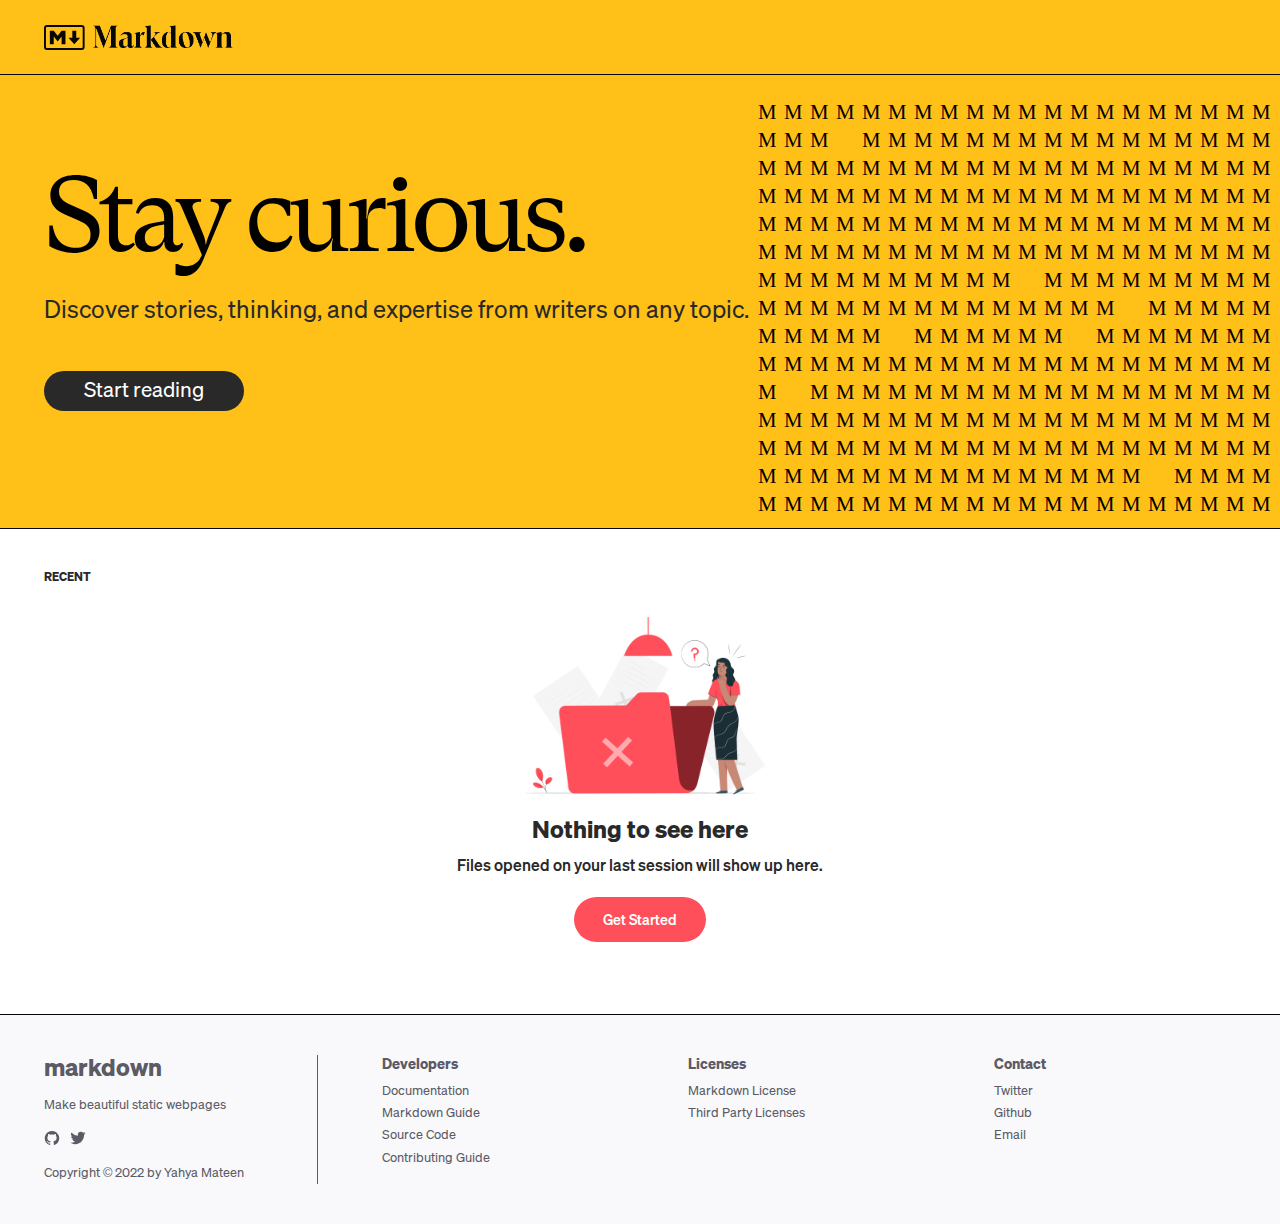
<file: index.html>
<!DOCTYPE html>
<!--[if lt IE 7]>      <html class="no-js lt-ie9 lt-ie8 lt-ie7"> <![endif]-->
<!--[if IE 7]>         <html class="no-js lt-ie9 lt-ie8"> <![endif]-->
<!--[if IE 8]>         <html class="no-js lt-ie9"> <![endif]-->
<!--[if gt IE 8]>      <html class="no-js"> <!--<![endif]-->
<html>
  <head>
    <meta charset="utf-8" />
    <meta http-equiv="X-UA-Compatible" content="IE=edge" />
    <title>Markdown</title>
    <meta
      name="description"
      content="Markdown is an application that converts markdown files into beautiful static webpages with several useful features."
    />
    <meta name="viewport" content="width=device-width, initial-scale=1" />
    <link rel="shortcut icon" type="image/x-icon" href="src/static/favicon.png" />
    <link rel="stylesheet" href="src/styles/style.css" />
  </head>
  <body>
    <!--[if lt IE 7]>
      <p class="browsehappy">
        You are using an <strong>outdated</strong> browser. Please <a href="#">upgrade your browser</a> to improve your experience.
      </p>
    <![endif]-->

    <header>
      <div class="max-width">
        <svg class="logo-icon" xmlns="http://www.w3.org/2000/svg" viewBox="0 0 208 128">
          <rect width="198" height="118" x="5" y="5" ry="10" stroke="currentColor" stroke-width="10" fill="none" />
          <path d="M30 98V30h20l20 25 20-25h20v68H90V59L70 84 50 59v39zm125 0l-30-33h20V30h20v35h20z" fill="currentColor" />
        </svg>
        <img class="logo-text" src="src/static/logo.png" alt="Markdown written in stylish font" />
      </div>
    </header>

    <main>
      <div class="popup">
        <section class="inner">
          <div class="top">
            <h2>Upload file</h2>
            <button title="Close this popup"><img src="src/static/close.png" alt="Close icon" /></button>
          </div>
          <div class="rectangle">
            <img src="src/static/cloud-upload.png" alt="Cloud upload icon" />
            <p>Drag & drop to upload</p>
            <button>or browse</button>
            <input type="file" class="visually-hidden" />
            <div class="active">
              <p>Drop to upload file</p>
            </div>
          </div>
          <div class="bottom">
            <p>Please read about the <a href="https://www.markdownguide.org/" target="_blank">supported format</a> before uploading.</p>
            <button class="disabled">Parse</button>
          </div>
        </section>
      </div>
      <section class="teaser">
        <div class="pattern"></div>
        <div class="max-width">
          <h2>Stay curious.</h2>
          <p>Discover stories, thinking, and expertise from writers on any topic.</p>
          <button id="start-button">Start reading</button>
        </div>
      </section>

      <section class="suggestions">
        <div class="max-width">
          <h2>Recent</h2>
          <div class="empty-state">
            <img src="src/static/empty-state.jpg" alt="Woman holding folder with nothing inside" />
            <h3>Nothing to see here</h3>
            <p>Files opened on your last session will show up here.</p>
            <button>Get Started</button>
          </div>
          <div class="card-grid"></div>
        </div>
      </section>
    </main>

    <footer>
      <div class="max-width">
        <div class="logo-col">
          <a href="#" class="logo-text">markdown </a>
          <p>Make beautiful static webpages</p>
          <div class="footer-links">
            <a href="https://www.github.com/akaAbdullahMateen/markdown/README.md" target="_blank" class="icon github-icon">
              <span class="visually-hidden">Markdown on Github</span>
            </a>
            <a href="https://www.twitter.com/YahyaMateen2" target="_blank" class="icon twitter-icon">
              <span class="visually-hidden">Yahya Mateen on Twitter</span>
            </a>
          </div>
          <p>
            Copyright © 2022 by <a href="https://www.github.com/akaAbdullahMateen"><em>Yahya Mateen</em></a>
          </p>
        </div>
        <div class="footer-col">
          <h3>Developers</h3>
          <ul class="footer-list">
            <li>
              <a href="docs/index.html">Documentation</a>
            </li>
            <li>
              <a href="https://www.markdownguide.org/" target="_blank">Markdown Guide</a>
            </li>
            <li>
              <a href="https://www.github.com/akaAbdullahMateen/markdown" target="_blank">Source Code</a>
            </li>
            <li>
              <a href="https://github.com/akaAbdullahMateen/markdown/blob/main/CONTRIBUTING.md" target="_blank">Contributing Guide</a>
            </li>
          </ul>
        </div>
        <div class="footer-col">
          <h3>Licenses</h3>
          <ul class="footer-list">
            <li>
              <a href="https://github.com/akaAbdullahMateen/markdown/blob/main/LICENSE" target="_blank">Markdown License</a>
            </li>
            <li>
              <a href="https://daringfireball.net/projects/markdown/license" target="_blank">Third Party Licenses</a>
            </li>
          </ul>
        </div>
        <div class="footer-col">
          <h3>Contact</h3>
          <ul class="footer-list">
            <li>
              <a href="https://twitter.com/YahyaMateen2" target="_blank">Twitter</a>
            </li>
            <li>
              <a href="https://www.github.com/akaAbdullahMateen" target="_blank">Github</a>
            </li>
            <li>
              <a href="mailto:lavidainitiative@gmail.com?subject=Inquiry%20related%20to%20markdown%20application">Email</a>
            </li>
          </ul>
        </div>
      </div>
    </footer>

    <script src="src/scripts/main.js" async defer></script>
  </body>
</html>
</file>
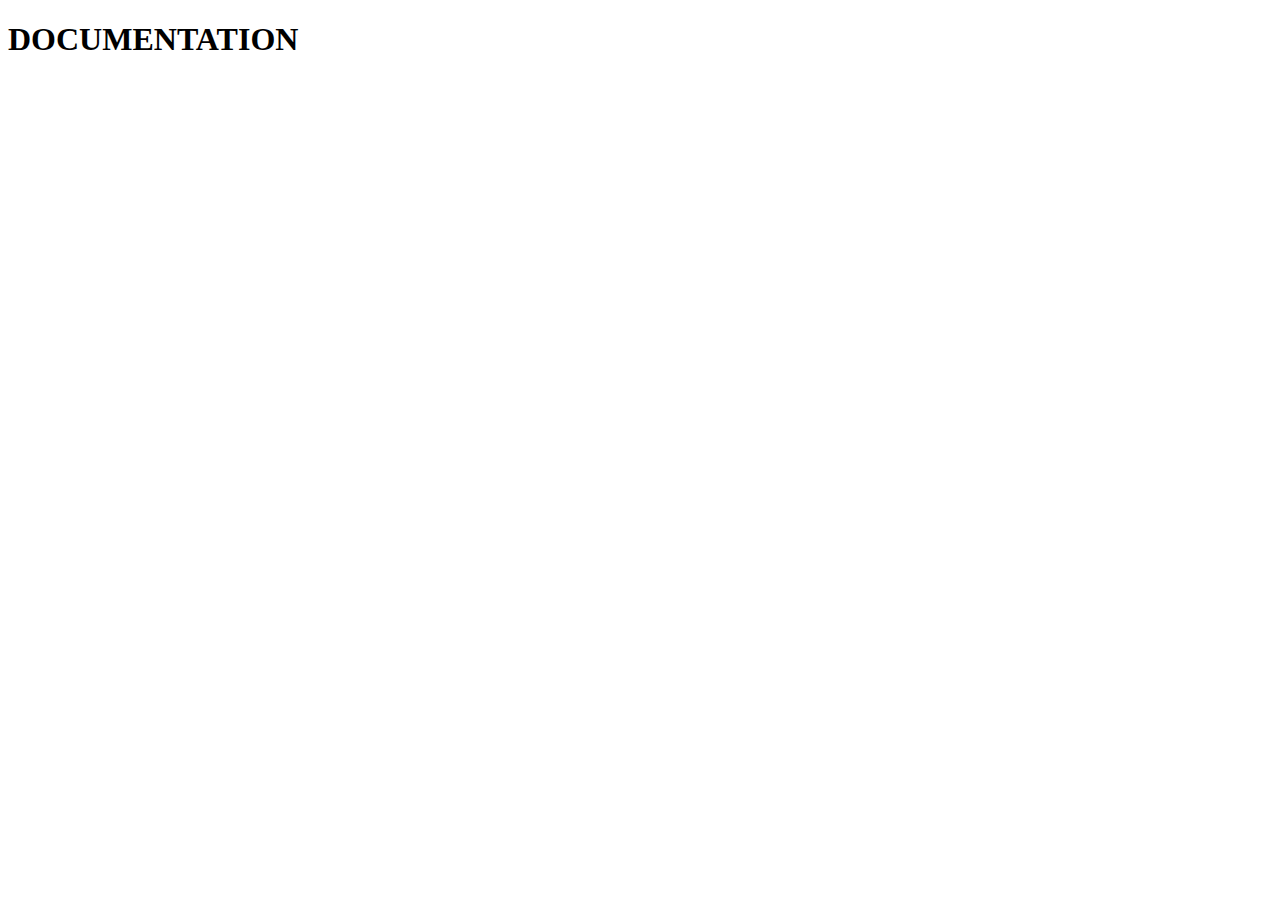
<file: docs/index.html>
<!DOCTYPE html>
<!--[if lt IE 7]>      <html class="no-js lt-ie9 lt-ie8 lt-ie7"> <![endif]-->
<!--[if IE 7]>         <html class="no-js lt-ie9 lt-ie8"> <![endif]-->
<!--[if IE 8]>         <html class="no-js lt-ie9"> <![endif]-->
<!--[if gt IE 8]>      <html class="no-js"> <!--<![endif]-->
<html>
  <head>
    <meta charset="utf-8" />
    <meta http-equiv="X-UA-Compatible" content="IE=edge" />
    <title></title>
    <meta name="description" content="" />
    <meta name="viewport" content="width=device-width, initial-scale=1" />
    <link rel="stylesheet" href="" />
  </head>
  <body>
    <!--[if lt IE 7]>
      <p class="browsehappy">
        You are using an <strong>outdated</strong> browser. Please <a href="#">upgrade your browser</a> to improve your experience.
      </p>
    <![endif]-->
    <h1>DOCUMENTATION</h1>

    <script src="" async defer></script>
  </body>
</html>
</file>
<file: src/styles/style.css>
/* Variables */

:root {
  --max-width: 1192px;

  --black-1: rgb(8, 8, 8);
  --black-2: rgb(41, 41, 41);
  --gray-1: rgb(117, 117, 117);
  --white-1: rgb(255, 255, 255);
  --white-2: rgba(230, 230, 230);
  --background-primary: rgb(255, 192, 23);
  --footer-background: #f9f9fb;
  --footer-foreground: #5b5b66;
}

/* Fonts */

@font-face {
  font-family: "gt-super";
  src: url("../fonts/gt-super-400-normal.woff") format("woff");
  font-style: normal;
  font-weight: 400;
  unicode-range: U+0-7F, U+A0, U+B7, U+200A, U+2014, U+2018, U+2019, U+201C, U+201D, U+2022, U+2026;
}

@font-face {
  font-family: "sohne";
  src: url("../fonts/sohne-400-normal.woff") format("woff");
  font-style: normal;
  font-weight: 400;
  unicode-range: U+0-7F, U+A0, U+B7, U+200A, U+2014, U+2018, U+2019, U+201C, U+201D, U+2022, U+2026;
}

@font-face {
  font-family: "sohne";
  src: url("../fonts/sohne-500-normal.woff") format("woff");
  font-style: normal;
  font-weight: 500;
  unicode-range: U+0-7F, U+A0, U+B7, U+200A, U+2014, U+2018, U+2019, U+201C, U+201D, U+2022, U+2026;
}

@font-face {
  font-family: "sohne";
  src: url("../fonts/sohne-700-normal.woff") format("woff");
  font-style: normal;
  font-weight: 700;
  unicode-range: U+0-7F, U+A0, U+B7, U+200A, U+2014, U+2018, U+2019, U+201C, U+201D, U+2022, U+2026;
}

/* Reset rules */

*,
*::before,
*::after {
  box-sizing: border-box;
  padding: 0;
  margin: 0;
}

html {
  scroll-behavior: smooth;
}

body {
  min-height: 100vh;
  text-rendering: optimizeLegibility;
}

button {
  border: none;
  outline: none;
}

a,
button {
  cursor: pointer;
}

main {
  position: relative;
}

/* Extra-container rules */

header,
footer {
  display: flex;
  align-items: center;
  justify-content: center;
}

header,
.teaser {
  background-color: var(--background-primary);
}

header,
.teaser,
.suggestions {
  border-bottom: 1px solid var(--black-1);
}

/* Modular classes */

.max-width {
  max-width: var(--max-width);
  margin: 0 auto;
  flex: 1;
}

.visually-hidden {
  visibility: hidden;
}

/* Header */

header {
  position: sticky;
  top: 0;
  z-index: 99;
  height: 75px;
}

header .max-width {
  display: flex;
  flex-direction: row;
  align-items: center;
  gap: 0.5em;
}

header .logo-icon,
header .logo-text {
  max-height: 25px;
}

header .logo-icon {
  color: var(--black-1);
}

/* Popup */

.popup {
  visibility: hidden;
  position: fixed;
  top: 0;
  right: 0;
  bottom: 0;
  left: 0;
  z-index: 90;
  background-color: #efefefdd;
  display: flex;
  align-items: center;
  justify-content: center;
}

.popup .inner {
  visibility: hidden;
  width: 825px;
  height: 575px;
  border-radius: 1rem;
  background-color: var(--white-1);
  box-shadow: 0 6px 8px #ccb6c2;
  padding: 3rem;
  z-index: 99;
}

.popup .inner .top {
  display: flex;
  flex-direction: row;
  justify-content: space-between;
  align-items: center;
}

.popup .inner .top h2 {
  color: #808080;
  font: 700 1.2rem/1.2rem "sohne", sans-serif;
}

.popup .inner .top button {
  padding: 0.5em 0.4em 0.2em;
  background-color: transparent;
}

.popup .inner .top button:hover {
  background-color: #efefef;
}

.popup .inner .top img {
  max-width: 1rem;
}

.popup .inner .rectangle {
  width: calc(100%);
  height: 350px;
  margin: 2rem auto;
  border: 2px dashed #ff4f5a;
  border-radius: 1rem;
  display: flex;
  flex-direction: column;
  align-items: center;
  justify-content: center;
  position: relative;
}

.popup .inner .rectangle .active {
  position: absolute;
  top: 0;
  z-index: 1;
  visibility: hidden;
  height: 100%;
  width: 100%;
  border-radius: 1rem;
  display: flex;
  align-items: center;
  justify-content: center;
  background: url("../static/scribble-arrow-1.png") top 90px left 160px/10% no-repeat,
    url("../static/scribble-arrow-2.png") top 150px right 160px/10% no-repeat, #ff4f5a;
}

.popup .inner .rectangle .active p {
  color: var(--white-1);
  font: 500 1.2rem/1.2rem "sohne", sans-serif;
}

.popup .inner .rectangle img {
  margin-top: 50px;
  max-width: 90px;
}

.popup .inner .rectangle p {
  color: #343434;
  font: 500 1.2rem/1.2rem "sohne", sans-serif;
}

.popup .inner .rectangle button {
  margin-top: 0.5em;
  color: #ff4f5a;
  background-color: transparent;
  font: 500 0.9rem/1rem "sohne", sans-serif;
}

.popup .inner .bottom {
  display: flex;
  flex-direction: row;
  justify-content: space-between;
  align-items: center;
}

.popup .inner .bottom p {
  color: var(--footer-foreground);
  font: 500 0.9rem/0.9rem "sohne", sans-serif;
}

.popup .inner .bottom a,
.popup .inner .bottom a:visited {
  color: #ff4f5a;
  text-decoration: none;
}

.popup .inner .bottom a:hover {
  text-decoration: underline;
}

.popup .inner .bottom button {
  background-color: #ff4f5a;
  color: var(--white-1);
  border-radius: 2em;
  padding: 1em 3em;
  font: 500 0.9rem/0.9rem "sohne", sans-serif;
}

.popup .inner .bottom button.disabled {
  cursor: not-allowed;
  opacity: 0.5;
}

/* Teaser */

.teaser {
  display: flex;
  position: relative;
  padding-bottom: 25px;
}

.teaser .max-width {
  display: flex;
  flex-direction: column;
  padding: 92px 0;
  justify-content: space-between;
}

.teaser h2 {
  font: 400 6.625rem/5.9375rem "gt-super", serif;
  letter-spacing: -0.05em;
  margin-bottom: 35px;
}

.teaser p,
.teaser button {
  font: 400 1.5rem/1.5rem "sohne", sans-serif;
}

.teaser p {
  color: var(--black-2);
  margin-bottom: 50px;
}

.teaser button {
  background-color: var(--black-2);
  color: var(--white-1);
  padding: 6px 40px 10px;
  width: max-content;
  font-size: 1.3rem;
  border-radius: 20px;
}

.teaser button:hover {
  background-color: var(--black-1);
}

.teaser .pattern {
  position: absolute;
  top: 25px;
  right: 10px;
  display: grid;
  grid-template-columns: repeat(20, 18px);
  grid-template-rows: repeat(15, 20px);
  gap: 8px;
}

.pattern span {
  font-size: 1.3rem;
}

.pattern span::selection {
  background-color: transparent;
}

/* Suggestions */

.suggestions {
  padding: 40px 0;
}

.suggestions h2 {
  text-transform: uppercase;
  font: 700 0.75rem/1rem "sohne", sans-serif;
  color: var(--black-2);
}

.suggestions .empty-state {
  display: flex;
  flex-direction: column;
  align-items: center;
  justify-content: center;
}

.suggestions .empty-state img {
  margin-top: 2rem;
  max-height: 200px;
}

.suggestions .empty-state h3 {
  color: var(--black-2);
  font: bold 1.5rem/1.5rem "sohne", sans-serif;
  margin-bottom: 1rem;
}

.suggestions .empty-state p {
  color: var(--black-2);
  font: 500 1rem/1rem "sohne", sans-serif;
  margin-bottom: 1.5rem;
}

.suggestions .empty-state button {
  background-color: #ff4f5a;
  color: var(--white-1);
  font: 500 0.9rem/1rem "sohne", sans-serif;
  padding: 1em 2em;
  border-radius: 2rem;
}

.suggestions .empty-state button:hover {
  background-color: #882329;
}

.suggestions .card-grid {
  margin-top: 2rem;
  display: grid;
  grid-template-columns: repeat(auto-fill, minmax(300px, 1fr));
  gap: 2rem;
}

.suggestions .card {
  display: flex;
  flex-direction: row;
  gap: 1rem;
}

.suggestions .card .count {
  font: 700 1.875rem/2.25rem "sohne", sans-serif;
  color: var(--white-2);
}

.suggestions .card .right-column {
  display: flex;
  flex-direction: column;
  justify-content: space-between;
  gap: 0.5rem;
}

.suggestions .card .location {
  font: 500 0.8125rem/1rem "sohne", sans-serif;
  color: var(--black-2);
}

.suggestions .card .file-name {
  font: 700 1rem/1.25rem "sohne", sans-serif;
  color: var(--black-2);
  background-color: transparent;
}

.suggestions .card .details {
  display: flex;
  flex-direction: row;
  gap: 1em;
}

.suggestions .card .date,
.suggestions .card .file-size {
  font: 400 0.8125rem/1.25rem "sohne", sans-serif;
  color: var(--gray-1);
}

.suggestions .card .file-size {
  letter-spacing: 1px;
}

/* Footer */

footer {
  background-color: var(--footer-background);
  padding: 40px 0;
}

footer .max-width {
  display: grid;
  grid-template-columns: repeat(4, 1fr);
  gap: 2rem;
}

footer .logo-col {
  border-right: 1px solid var(--footer-foreground);
  display: flex;
  flex-direction: column;
  gap: 0.8rem;
}

footer .footer-col {
  padding-left: 2rem;
}

footer .logo-col .logo-text,
footer .logo-col .logo-text:visited {
  color: var(--footer-foreground);
  text-decoration: none;
  font: 700 1.5rem/1.5rem "sohne", sans-serif;
}

footer .logo-col p {
  margin: 0.3rem 0;
  color: var(--footer-foreground);
  font: 400 0.8rem/1rem "sohne", sans-serif;
}

footer .logo-col a,
footer .logo-col a:visited {
  color: var(--footer-foreground);
  text-decoration: none;
}

footer .logo-col a:hover {
  text-decoration: underline;
}

footer .footer-links {
  display: flex;
  flex-direction: row;
  gap: 10px;
}

footer .icon {
  width: 1rem;
  height: 1rem;
  mask-position: center;
  mask-repeat: no-repeat;
  background-color: var(--footer-foreground);
}

footer .github-icon {
  mask-image: url("../static/github-logo.svg");
}

footer .twitter-icon {
  mask-image: url("../static/twitter-logo.svg");
}

footer .footer-col a,
footer .footer-col a:visited {
  margin: 0.3rem 0;
  text-decoration: none;
  color: var(--footer-foreground);
  display: inline-block;
  font: 400 0.8em/1em "sohne", sans-serif;
}

footer .footer-col a:hover {
  text-decoration: underline;
}

footer a:hover::after {
  display: inline-block;
  color: var(--background-primary);
  margin-left: 0.5rem;
  text-decoration: none;
}

footer a[href^="#"]:hover::after {
  content: ":scroll";
}

footer a[href^="docs"]:hover::after {
  content: ":open";
}

footer a[href^="https"]:hover::after {
  content: ":visit";
}

footer a[href^="mailto"]:hover::after {
  content: ":mail";
}

footer .footer-col h3 {
  color: var(--footer-foreground);
  font: 700 0.9rem/1rem "sohne", sans-serif;
  margin-bottom: 0.5rem;
}

footer .footer-list {
  list-style: none;
}

/* Responsive media queries */

@media screen and (max-width: 1275px) {
  .teaser .pattern {
    z-index: -1;
  }
}

@media screen and (max-width: 1250px) {
  header .max-width,
  .teaser .max-width,
  .suggestions .max-width,
  footer .max-width {
    padding-left: 2rem;
    padding-right: 2rem;
  }
}
</file>
